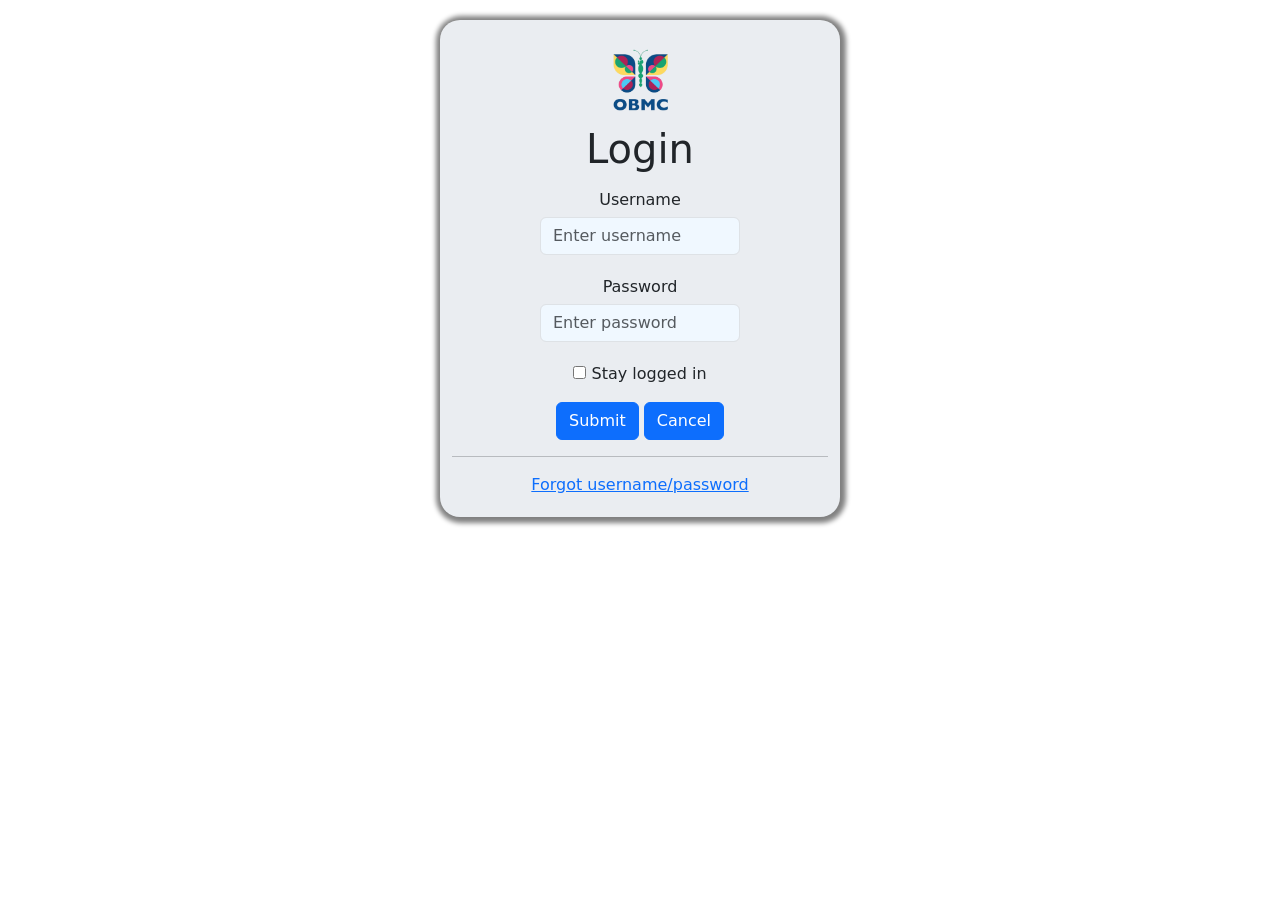
<file: index.html>
<!DOCTYPE html>
<html lang="en">
<head>
     <meta charset="UTF-8">
     <meta name="viewport" content="width=device-width, initial-scale=1.0">
     <title>Q4 SkillsTest1</title>
     
     <link rel="stylesheet" href="styles.css">

     <!-- BOOTSTRAP -->
     <!-- Latest compiled and minified CSS -->
     <link href="https://cdn.jsdelivr.net/npm/bootstrap@5.3.3/dist/css/bootstrap.min.css" rel="stylesheet">

     <!-- Latest compiled JavaScript -->
     <script src="https://cdn.jsdelivr.net/npm/bootstrap@5.3.3/dist/js/bootstrap.bundle.min.js"></script>

     <!-- GOOGLE FONTS -->
     <link rel="preconnect" href="https://fonts.googleapis.com">
     <link rel="preconnect" href="https://fonts.gstatic.com" crossorigin>
     <link href="https://fonts.googleapis.com/css2?family=Dancing+Script:wght@400..700&family=Space+Mono:ital,wght@0,400;0,700;1,400;1,700&display=swap" rel="stylesheet">

</head>
<body>
     
     <form>
          <div class="container">
               <img src="logo.png" alt="logo" width="50px" height="50px" class="center">
               <h1>Login</h1>

               <!-- USERNAME -->
               <div id="usernamePart">
                    <label style="margin-bottom: 5px;">Username</label>
                    <input type="text" id="usernameEnter" placeholder="Enter username" class="form-control mx-auto" min="0">
               </div>

               <!-- PASSWORD -->
               <div id="passwordPart">
                    <label style="margin-bottom: 5px;">Password</label>
                    <input type="password" id="passwordEnter" placeholder="Enter password" class="form-control mx-auto" min="0">
               </div>

               <!-- CHECKBOX -->
               <div id="checkPart">
                    <input type="checkbox" name="stay-logged-in" value="stay-logged-in">
                    <label>Stay logged in</label><br> 
               </div>

               <!-- BUTTONS -->
               <div id="theBtns">
                    <button onclick="loginNow()" type="button" class="btn btn-primary mt-3">Submit</button>
                    <button type="button" class="btn btn-primary mt-3" onclick="window.location.reload()">Cancel</button>
               </div> <hr>

               <!-- FORGOT -->
               <div id="forgotIt">
                    <a href="" target="_self" style="text-align: center;">Forgot username/password</a>
               </div>

          </div>
     </form>

     <script src="main.js"></script>

</body>
</html>
</file>
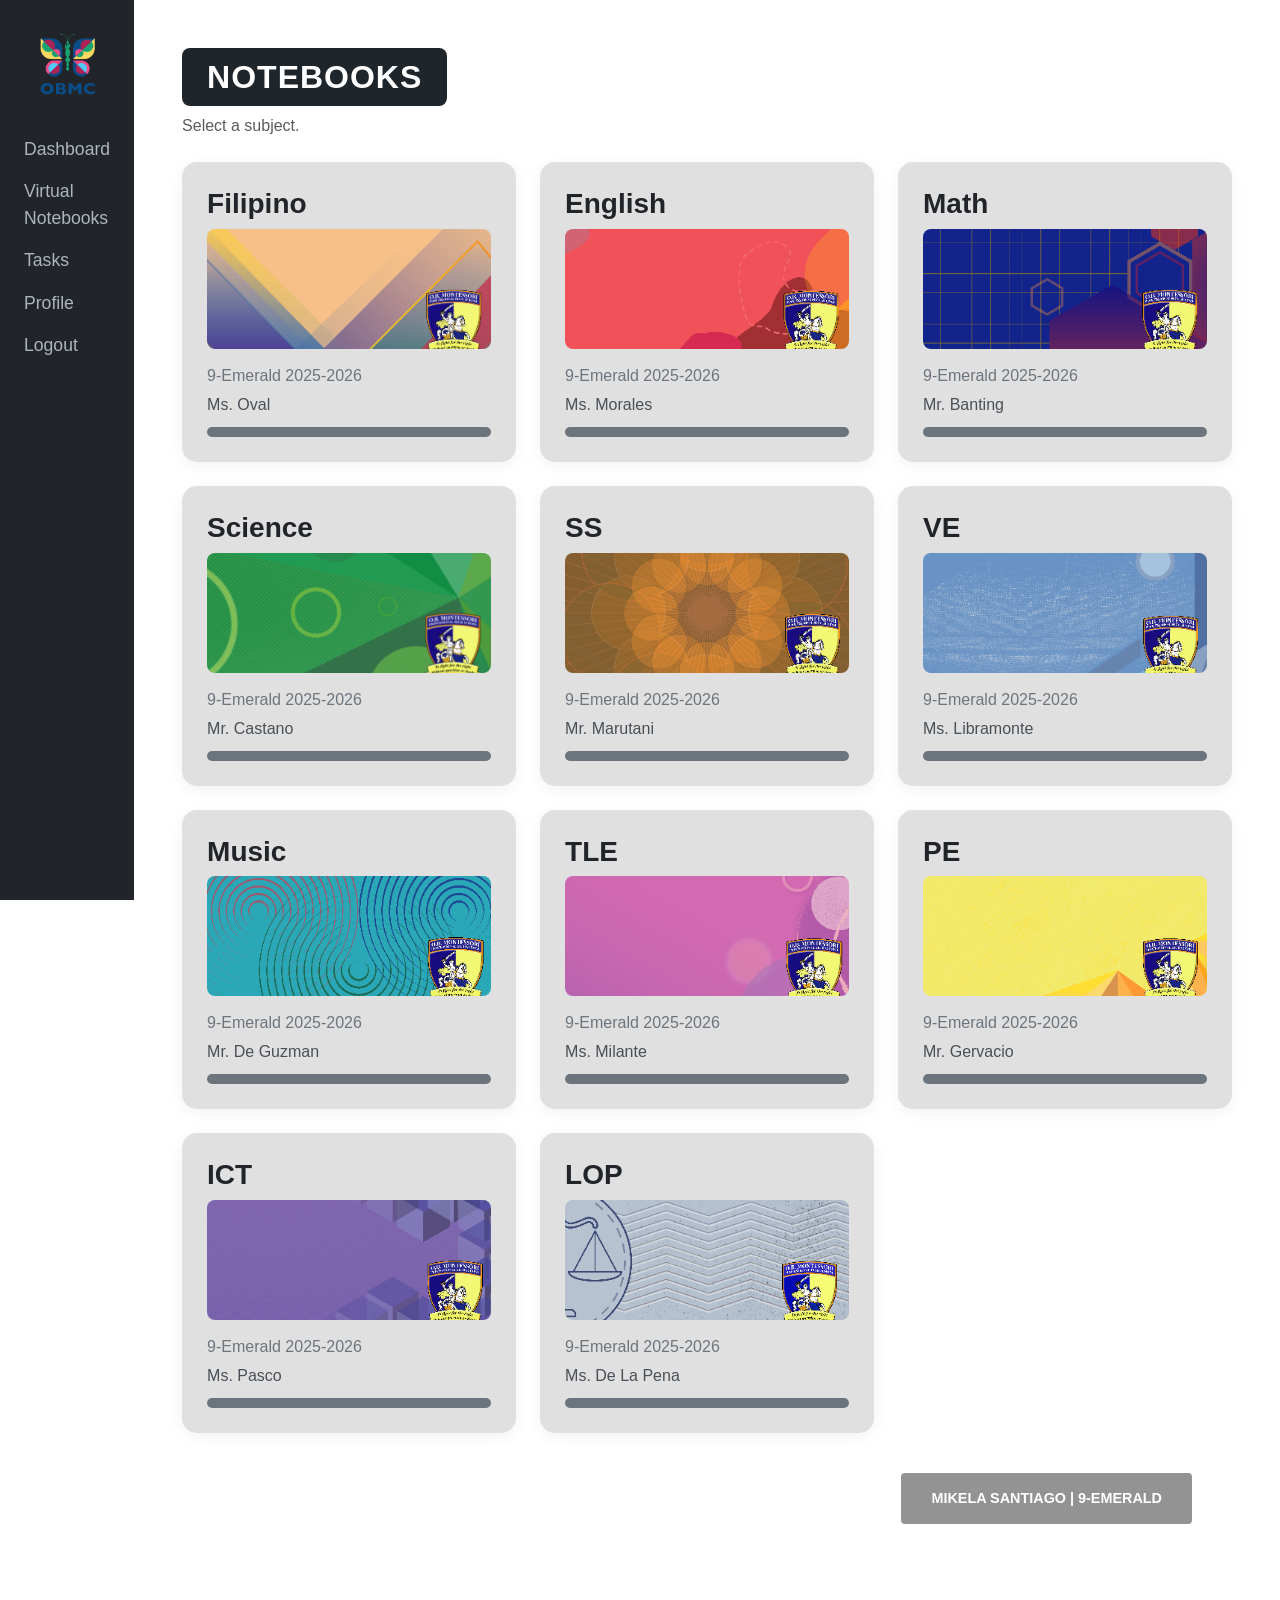
<file: notebook.html>
<!DOCTYPE html>
<html lang="en">
<head>
     <meta charset="UTF-8">
     <meta name="viewport" content="width=device-width, initial-scale=1.0">
     <title>Q4 SkillsTest1</title>
     <link rel="stylesheet" href="styles.css">

     <!-- BOOTSTRAP -->
     <!-- Latest compiled and minified CSS -->
     <link href="https://cdn.jsdelivr.net/npm/bootstrap@5.3.3/dist/css/bootstrap.min.css" rel="stylesheet">

     <!-- Latest compiled JavaScript -->
     <script src="https://cdn.jsdelivr.net/npm/bootstrap@5.3.3/dist/js/bootstrap.bundle.min.js"></script>

     <!-- GOOGLE FONTS -->
     <link rel="preconnect" href="https://fonts.googleapis.com">
     <link rel="preconnect" href="https://fonts.gstatic.com" crossorigin>
     <link href="https://fonts.googleapis.com/css2?family=Dancing+Script:wght@400..700&family=Space+Mono:ital,wght@0,400;0,700;1,400;1,700&display=swap" rel="stylesheet">

</head>
<body id="nbBod">

     <!-- SIDE BAR -->
     <div class="d-flex">
          <nav class="sidebar bg-dark">
               <div class="p-4">
                    <img src="logo.png" alt="logo" class="center mb-4">
                    <ul class="nav flex-column" id="theLinks">
                         <li class="nav-item"><a href="#dashboard">Dashboard</a></li>
                         <li class="nav-item"><a href="#virtualnotebooks" class="active-link">Virtual Notebooks</a></li>
                         <li class="nav-item"><a href="#tasks">Tasks</a></li>
                         <li class="nav-item"><a href="#profile">Profile</a></li>
                         <li class="nav-item logout-item"><a href="#logout">Logout</a></li>
                    </ul>
               </div>
          </nav>

     <!-- HEADER -->
     <main class="main-content flex-grow-1">
          <div class="container-fluid p-5">
               <div class="header-section mb-4">
                    <h2 class="notebook-title"><b>NOTEBOOKS</b></h2>
                    <p class="text-muted">Select a subject.</p>
               </div>

               <!-- SUBJECTS -->
               <!-- FIL -->
               <div class="row g-4"> <div class="col-md-4">
                    <div class="subject-card h-100 d-flex flex-column">
                         <h3 class="subject-name">Filipino</h3>
                         <div class="subject-img-placeholder">
                              <img src="fil.png" alt="Filipino">
                         </div>
                         <p class="section-tag">9-Emerald 2025-2026</p>
                         <p class="teacher-name">Ms. Oval</p>
                         <div class="progress-bar-custom mt-auto"></div>
                    </div>
               </div>

               <!-- ENG -->
               <div class="col-md-4">
                    <div class="subject-card h-100 d-flex flex-column">
                         <h3 class="subject-name">English</h3>
                         <div class="subject-img-placeholder">
                              <img src="eng.png" alt="English">
                         </div>
                         <p class="section-tag">9-Emerald 2025-2026</p>
                         <p class="teacher-name">Ms. Morales</p>
                         <div class="progress-bar-custom mt-auto"></div>
                    </div>
               </div>

               <!-- MATH -->
               <div class="col-md-4">
                    <div class="subject-card h-100 d-flex flex-column">
                         <h3 class="subject-name">Math</h3>
                         <div class="subject-img-placeholder">
                              <img src="math.png" alt="Math">
                         </div>
                         <p class="section-tag">9-Emerald 2025-2026</p>
                         <p class="teacher-name">Mr. Banting</p>
                         <div class="progress-bar-custom mt-auto"></div>
                    </div>
               </div>

               <!-- SCI -->
               <div class="col-md-4">
                    <div class="subject-card h-100 d-flex flex-column">
                         <h3 class="subject-name">Science</h3>
                         <div class="subject-img-placeholder">
                              <img src="sci.png" alt="Science">
                         </div>
                         <p class="section-tag">9-Emerald 2025-2026</p>
                         <p class="teacher-name">Mr. Castano</p>
                         <div class="progress-bar-custom mt-auto"></div>
                    </div>
               </div>

               <!-- SS -->
               <div class="col-md-4">
                    <div class="subject-card h-100 d-flex flex-column">
                         <h3 class="subject-name">SS</h3>
                         <div class="subject-img-placeholder">
                              <img src="ss.png" alt="SS">
                         </div>
                         <p class="section-tag">9-Emerald 2025-2026</p>
                         <p class="teacher-name">Mr. Marutani</p>
                         <div class="progress-bar-custom mt-auto"></div>
                    </div>
               </div>

               <!-- VE -->
               <div class="col-md-4">
                    <div class="subject-card h-100 d-flex flex-column">
                         <h3 class="subject-name">VE</h3>
                         <div class="subject-img-placeholder">
                              <img src="ve.png" alt="VE">
                         </div>
                         <p class="section-tag">9-Emerald 2025-2026</p>
                         <p class="teacher-name">Ms. Libramonte</p>
                         <div class="progress-bar-custom mt-auto"></div>
                    </div>
               </div>

               <!-- MUSIC -->
               <div class="col-md-4">
                    <div class="subject-card h-100 d-flex flex-column">
                         <h3 class="subject-name">Music</h3>
                         <div class="subject-img-placeholder">
                              <img src="music.png" alt="Music">
                         </div>
                         <p class="section-tag">9-Emerald 2025-2026</p>
                         <p class="teacher-name">Mr. De Guzman</p>
                         <div class="progress-bar-custom mt-auto"></div>
                    </div>
               </div>

               <!-- TLE -->
               <div class="col-md-4">
                    <div class="subject-card h-100 d-flex flex-column">
                         <h3 class="subject-name">TLE</h3>
                         <div class="subject-img-placeholder">
                              <img src="tle.png" alt="TLE">
                         </div>
                         <p class="section-tag">9-Emerald 2025-2026</p>
                         <p class="teacher-name">Ms. Milante</p>
                         <div class="progress-bar-custom mt-auto"></div>
                    </div>
               </div>

               <!-- PE -->
               <div class="col-md-4">
                    <div class="subject-card h-100 d-flex flex-column">
                         <h3 class="subject-name">PE</h3>
                         <div class="subject-img-placeholder">
                              <img src="pe.png" alt="PE">
                         </div>
                         <p class="section-tag">9-Emerald 2025-2026</p>
                         <p class="teacher-name">Mr. Gervacio</p>
                         <div class="progress-bar-custom mt-auto"></div>
                    </div>
               </div>

               <!-- ICT -->
               <div class="col-md-4">
                    <div class="subject-card h-100 d-flex flex-column">
                         <h3 class="subject-name">ICT</h3>
                         <div class="subject-img-placeholder">
                              <img src="ict.png" alt="ICT">
                         </div>
                         <p class="section-tag">9-Emerald 2025-2026</p>
                         <p class="teacher-name">Ms. Pasco</p>
                         <div class="progress-bar-custom mt-auto"></div>
                    </div>
               </div>

               <!-- LOP -->
               <div class="col-md-4">
                    <div class="subject-card h-100 d-flex flex-column">
                         <h3 class="subject-name">LOP</h3>
                         <div class="subject-img-placeholder">
                              <img src="lop.png" alt="LOP">
                         </div>
                         <p class="section-tag">9-Emerald 2025-2026</p>
                         <p class="teacher-name">Ms. De La Pena</p>
                         <div class="progress-bar-custom mt-auto"></div>
                    </div>
               </div>

          </div>

          <div class="footer-container">
               <div class="footer-box">
                    <p>MIKELA SANTIAGO | 9-EMERALD</p>
               </div>
          </div>

     </main>
</div>
</body>
</html>
</file>
<file: styles.css>
/* INDEX */

.center {
    display: block;
    margin-left: auto;
    margin-right: auto;
    width: 80px;
    height: 80px;
    margin-bottom: 5px;
}

#usernamePart, #passwordPart{
    text-align: center;
}

#usernameEnter, #passwordEnter {
    width: 200px;
    background-color: aliceblue;
}

#usernameEnter {
    margin-bottom: 20px;
}

#forgotIt {
    text-align: center;
}

h1 {
    text-align: center;
    margin-bottom: 15px !important;
}

body {
    padding: 20px;
    margin: 20px;
    font-family: 'Gill Sans', 'Gill Sans MT', Calibri, 'Trebuchet MS', sans-serif;
}

.container {
    background-color:rgb(234, 237, 241);
    padding-bottom: 20px;
    padding-top: 20px;
    border-radius: 20px;
    box-shadow: 1px 1px 5px 5px grey;
    width: 400px !important;
}

#checkPart {
    text-align: center;
    margin-top: 20px;
}

#theBtns {
    text-align: center;
}

/* NOTEBOOK */

#nbBod {
    margin: 0;
    padding: 0;
    display: flex;
    min-height: 100vh;
    font-family: 'Gill Sans', 'Gill Sans MT', Calibri, 'Trebuchet MS', sans-serif;
}

.sidebar {
    width: 250px;
    height: 100vh; 
    position: sticky;
    top: 0;
}

#theLinks a {
    font-size: 1.1rem;
    color: #adb5bd;
    transition: 0.3s;
    text-decoration: none;
    display: block;
    padding: 8px 0;
}

#theLinks a:hover {
    color: white !important;
    text-decoration: underline !important;
    text-underline-offset: 5px;
}

.subject-name {
    font-weight: bold;
}

.notebook-title {
    background-color: #1e252b;
    color: white;
    display: inline-block;
    padding: 10px 25px;
    border-radius: 8px;
    letter-spacing: 1px;
}

.subject-card {
    background: #e0e0e0; 
    padding: 25px;
    border-radius: 15px;
    box-shadow: 0 4px 15px rgba(0,0,0,0.05);
    transition: transform 0.2s ease-in-out;
}

.subject-card:hover {
    transform: scale(1.02);
}

.subject-img-placeholder {
    width: 100%;
    height: 120px;
    background: white;
    margin-bottom: 15px;
    border-radius: 8px;
    overflow: hidden;
    flex-shrink: 0; 
}

.subject-img-placeholder img {
    width: 100%;
    height: 100%;
    object-fit: cover;
}

.section-tag {
    color: #6c757d;
    margin-bottom: 5px;
}

.teacher-name {
    color: #495057;
    font-size: 1rem;
    margin-bottom: 10px;
}

.progress-bar-custom {
    height: 10px;
    background-color: #6c757d;
    border-radius: 10px;
    width: 100%;
    margin-top: 15px;
}

.teacher-name {
    color: #495057;
    font-size: 1rem;
}

.main-content {
    display: flex;
    flex-direction: column;
    flex-grow: 1;
    min-height: 100vh;
}

.footer-container {
    margin-top: auto;
    padding: 40px; 
    width: 100%;
    display: flex;
    justify-content: flex-end;
}

.footer-box {
    background-color: rgba(120, 120, 120, 0.8) !important; 
    padding: 15px 30px;
    border-radius: 4px;
}

.footer-box p {
    font-size: 0.9rem;
    font-weight: bold;
    color: #ffffff !important;
    margin: 0;
    text-transform: uppercase;
}
</file>
